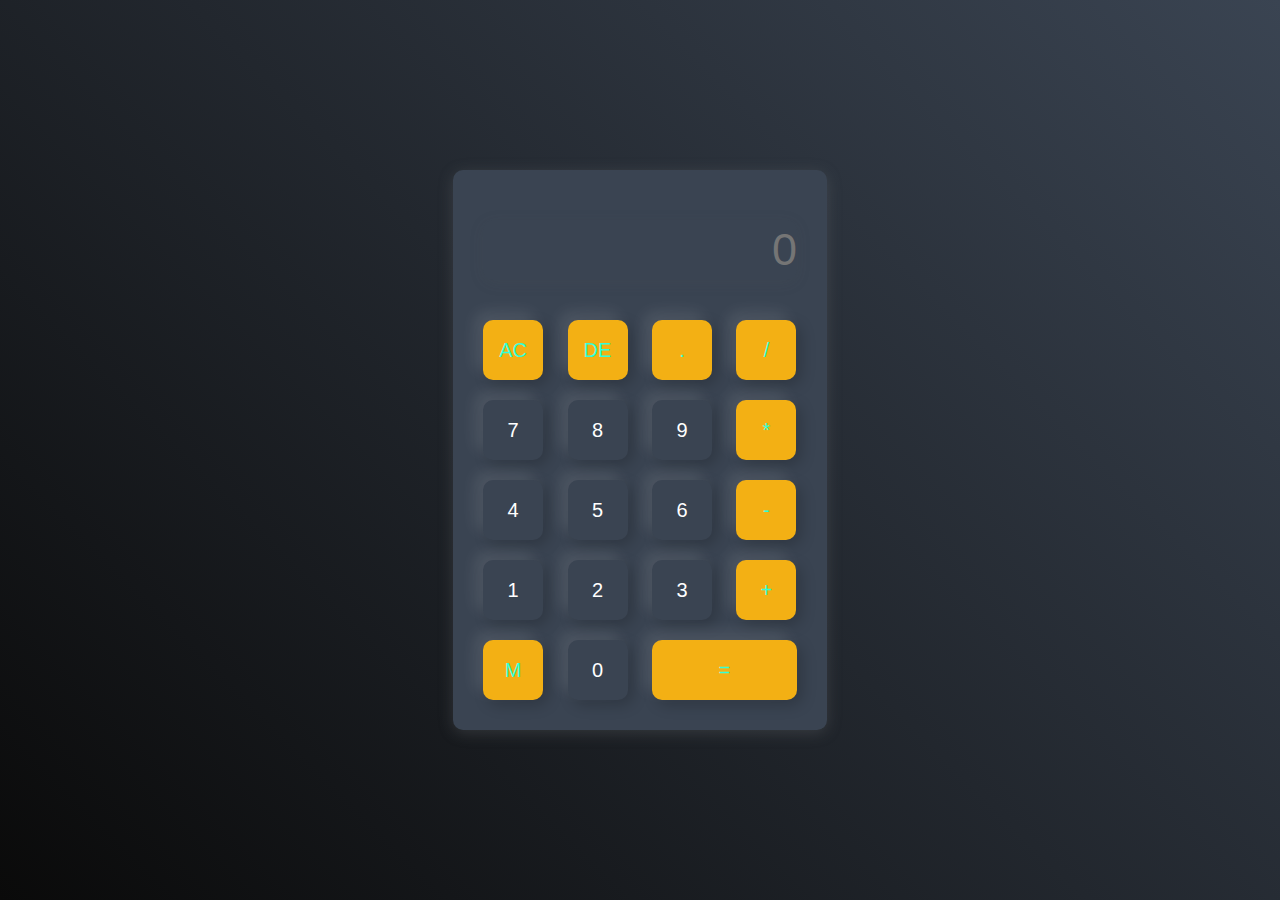
<file: Calculator/index.html>
<!DOCTYPE html>
<html>
<head>
    <meta charset="UTF-8">
    <meta http-equiv="X-UA-Compatible" content="IE=edge">
    <meta name="viewport" content="width=device-width, initial-scale=1.0">
    <link rel="stylesheet" href="style.css">
    <title>Calculator</title>
</head>
<body>
 <div class="container">
  <div class="calculator">
    <form action="">
      <div class="display">
        <input type="text" name="display" placeholder="0" id="inputbox">
      </div>
      <div>
        <input type="button" value="AC" onclick="display.value ='' "  class="operator cl">
        <input type="button" value="DE" onclick="display.value = display.value.toString().slice(0,-1)" class="operator cl">
        <input type="button" value="." onclick="display.value +='.' " class="operator cl">
        <input type="button" value="/" onclick="display.value +='/' " class="operator cl">
      </div>
      <div>
        <input type="button" value="7" onclick="display.value +='7' ">
        <input type="button" value="8" onclick="display.value +='8' ">
        <input type="button" value="9" onclick="display.value +='9' ">
        <input type="button" value="*" onclick="display.value +='*' " class="operator cl">
      </div>
      <div>
        <input type="button" value="4" onclick="display.value +='4' ">
        <input type="button" value="5" onclick="display.value +='5' ">
        <input type="button" value="6" onclick="display.value +='6' ">
        <input type="button" value="-" onclick="display.value +='-' " class="operator cl">
      </div>
      <div>
        <input type="button" value="1" onclick="display.value +='1' ">
        <input type="button" value="2" onclick="display.value +='2' ">
        <input type="button" value="3" onclick="display.value +='3' ">
        <input type="button" value="+" onclick="display.value +='+' " class="operator cl">
      </div>
      <div>
        <input type="button" value="M" onclick="display.value +='%' " class="operator cl">
        <input type="button" value="0" onclick="display.value +='0' ">
        <input type="button" value="=" class="equal operator" onclick="display.value =eval(display.value)">
      </div>
    </form>
  </div>
 </div>   
        <!-- here i used the eval inbuild function of javascript -->
</body>
</html>
</file>
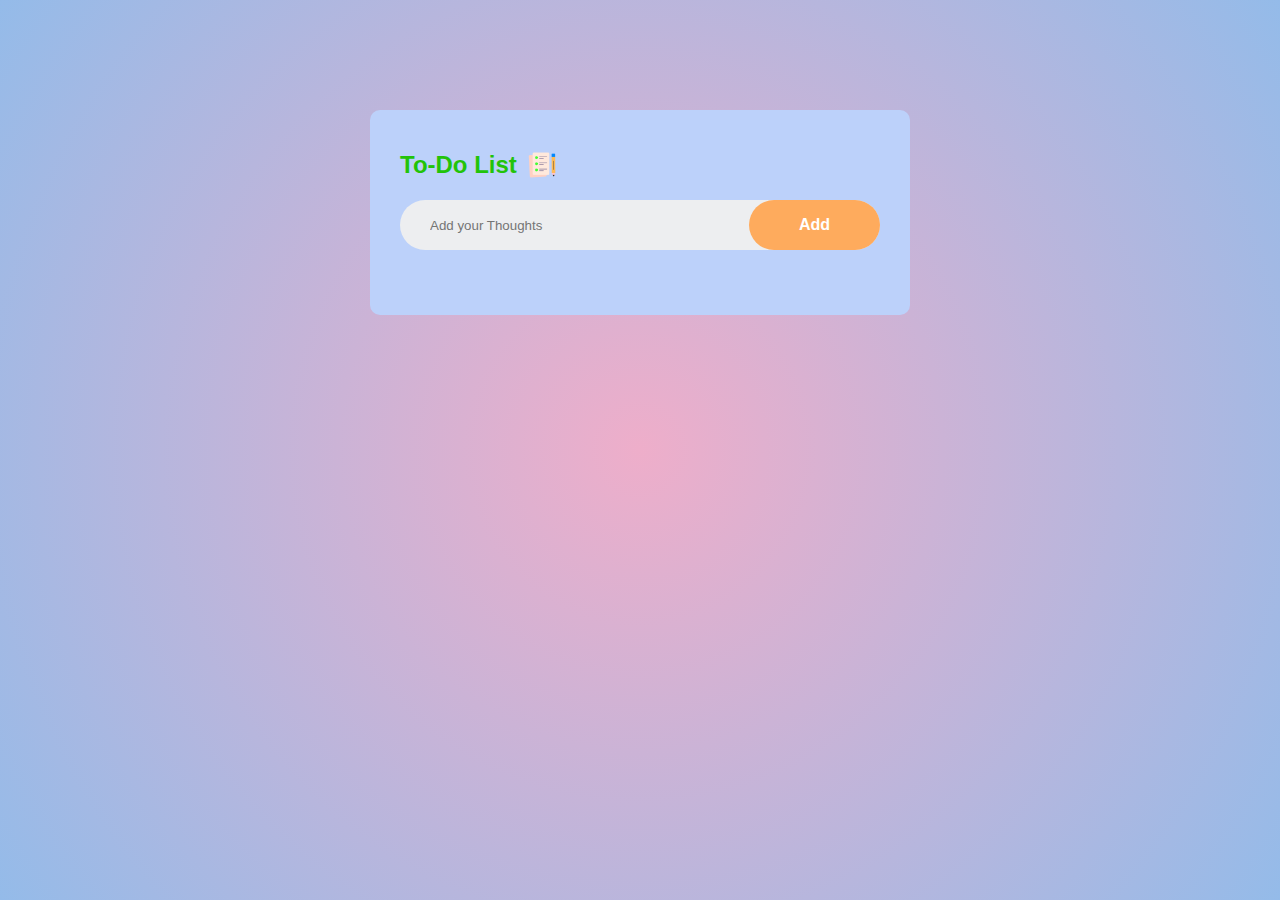
<file: To-do webapp/index.html>
<!DOCTYPE html>
<html lang="en">
<head>
    <meta charset="UTF-8">
    <meta name="viewport" content="width=device-width, initial-scale=1.0">
    <link rel="stylesheet" href="style.css">
    <link rel="icon" href="pencil-32.png">
    <title>Keep Note:Web app</title>
</head>
<body>
    <div class="container">
       <div class="todo-app">
        <h2><b>To-Do List</b><img src="icon.png" alt="icon"></h2>
        <div class="row">
            <input type="text" id="input-box" placeholder="Add your Thoughts">
            <button onclick="addTask()"><b>Add</b></button>
        </div>
        <ul id="list-container">
            <!-- <li class="checked">Task 1</li>
            <li>Task 2</li>
            <li>Task 3</li>
            <li>Task 4</li> -->
        </ul>
       </div>
    </div>
    <script src="script.js"></script>
</body>
</html>
</file>
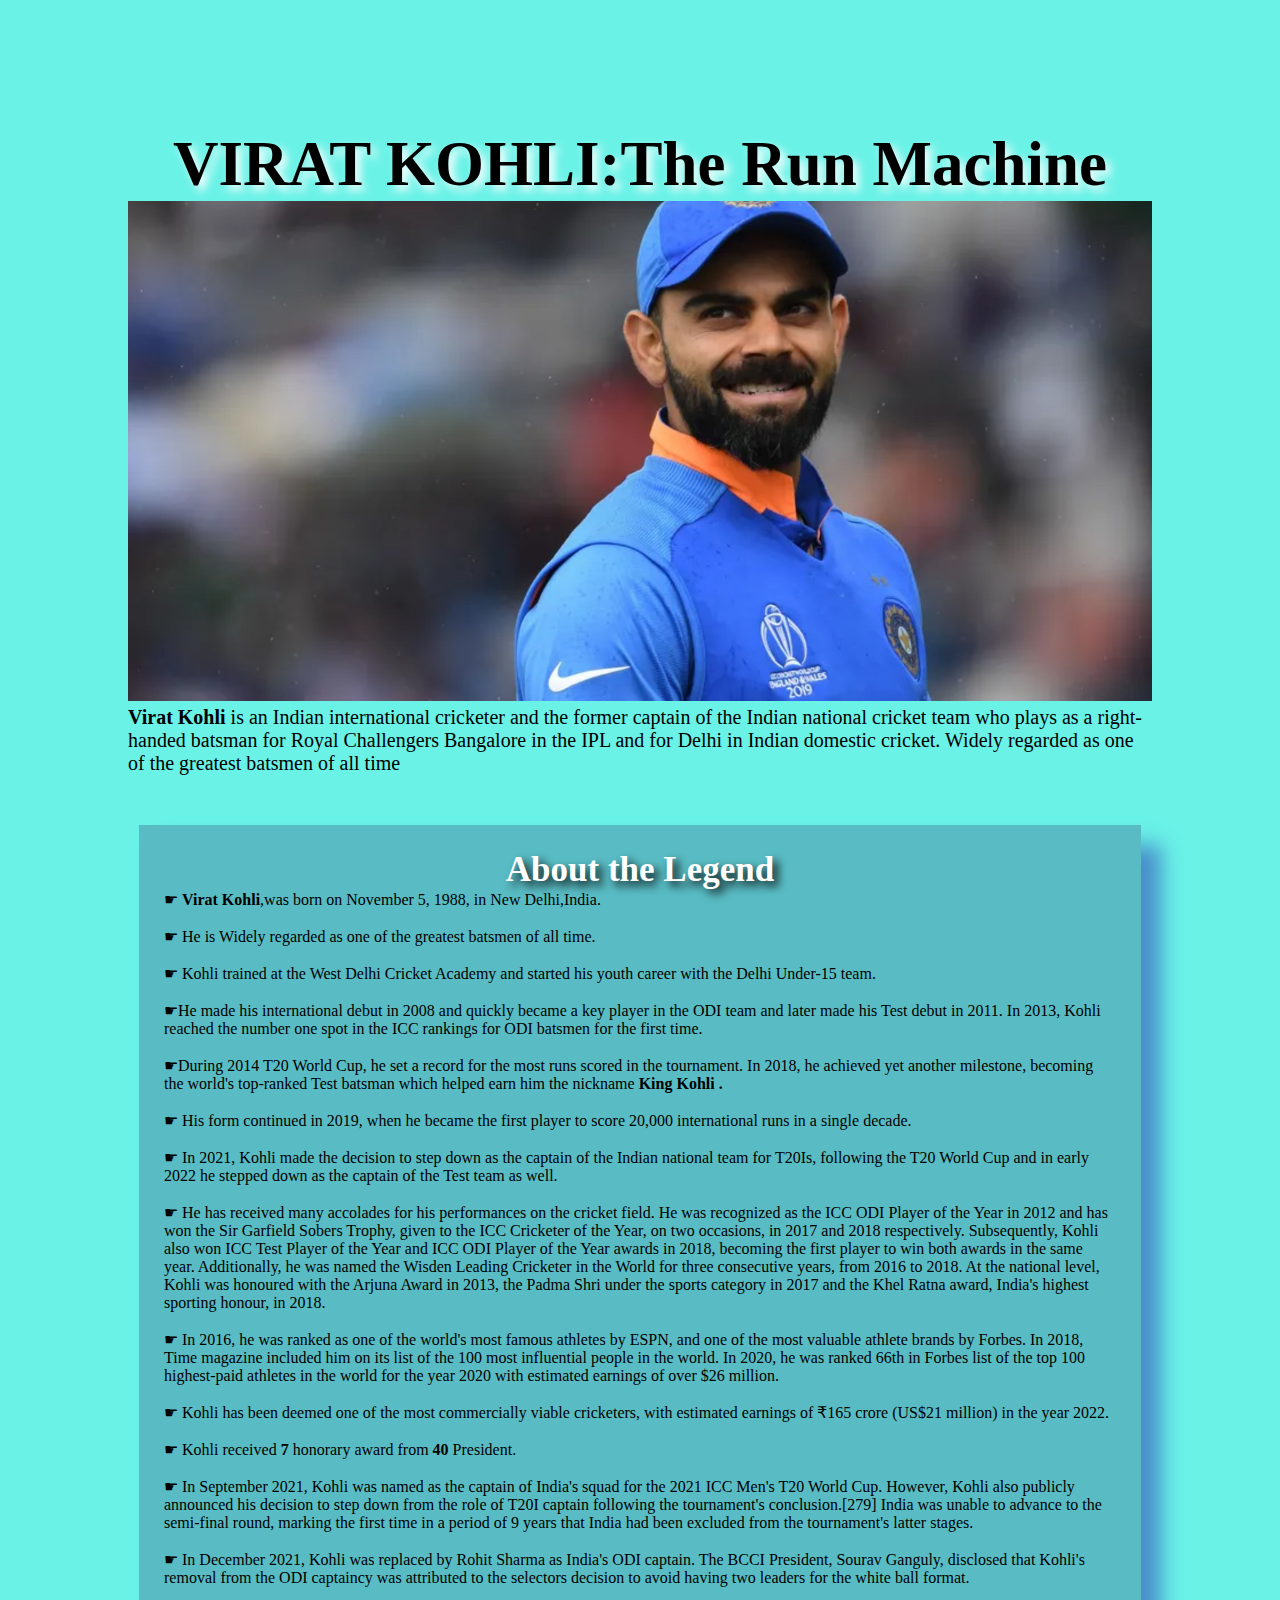
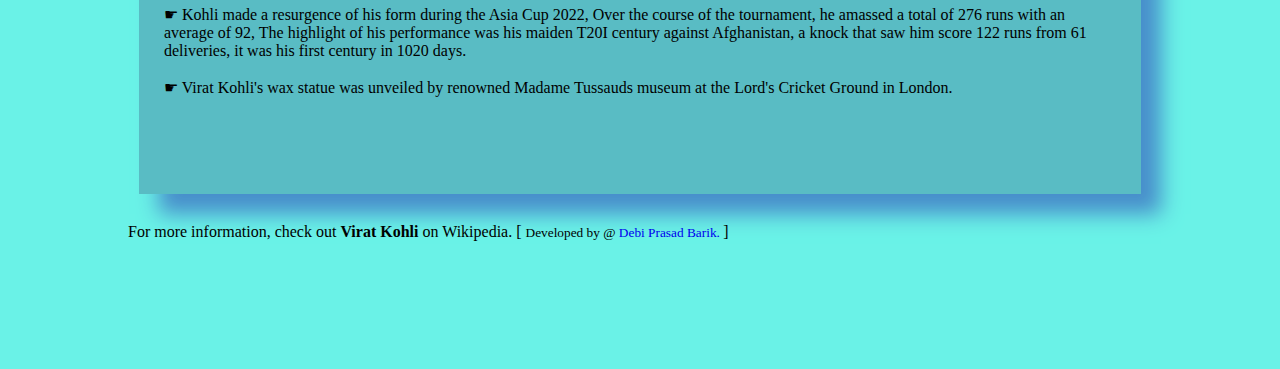
<file: Tribute/index.html>
<!DOCTYPE html>
<html lang="en">
<head>
    <meta charset="UTF-8">
    <meta http-equiv="X-UA-Compatible" content="IE=edge">
    <meta name="viewport" content="width=device-width, initial-scale=1.0">
    <link rel="stylesheet" href="style.css">
    <title>Tribute Page: VIRAT KOHLI</title>
</head>
<body>
	<main id="main">
		<!-- Title of the page -->
		<h1 id="title">
			VIRAT KOHLI:The Run Machine
		</h1>
		<div id="img">
			<!--Image of the Tribute Person-->
			<img src="kohli.jpg"
				id="image" 
				alt="Error Loading Image">
			<small id="caption">
				<b>Virat Kohli</b> is an Indian international cricketer and the former captain of the Indian national cricket team who plays as a right-handed batsman for Royal Challengers Bangalore in the IPL and for Delhi in 
                Indian domestic cricket. Widely regarded as one of the greatest batsmen of all time
			</small>
		</div>

		<div id="tribute-data">
			<!--Achievements and other
				details of the person-->
			<h1 class="title-vk">
				About the Legend
			</h1>
			<p>
				☛ <b>Virat Kohli</b>,was born on November 5, 1988, in
				New Delhi,India.<br><br>
				☛ He is Widely regarded as one of the greatest
                batsmen of all time.<br><br>
				☛ Kohli trained at the West Delhi Cricket Academy and started 
                his youth career with the Delhi Under-15 team.<br><br>
				☛He made his international debut in 2008 and quickly became a key player in the ODI team and later made his Test debut in 2011. In 2013, Kohli reached the number one spot in the ICC
                rankings for ODI batsmen for the first time.
				<br><br> ☛During 2014 T20 World Cup, he set a record for the most
                runs scored in the tournament. In 2018, he achieved yet another milestone, becoming the world's top-ranked Test batsman which
				helped earn him the nickname <strong>King Kohli .</strong>
				<br><br> ☛ His form continued in 2019, when he became the first player 
                to score 20,000 international runs in a single decade.
				<br><br> ☛ In 2021, Kohli made the decision to step down as the captain of the Indian national team for T20Is, following the T20 World Cup and in early 2022 he stepped down
                 as the captain of the Test team as well.
				<br><br> ☛ He has received many accolades for his performances on the cricket field. He was recognized as the ICC ODI Player of the Year in 2012 and has won the Sir Garfield Sobers Trophy, given to the ICC Cricketer of the Year, on two occasions, in 2017 and 2018 respectively. Subsequently, Kohli also won ICC Test Player of the Year and ICC ODI Player of the Year awards in 2018, becoming the first player to win both awards in the same year. Additionally, he was named the Wisden Leading Cricketer in the World for three consecutive years, from 2016 to 2018. At the national level, Kohli was honoured with the Arjuna Award in 2013, the Padma Shri under the sports category in 2017 and the Khel Ratna award, 
                India's highest sporting honour, in 2018.
				<br><br> ☛ In 2016, he was ranked as one of the world's most famous athletes by ESPN, and one of the most valuable athlete brands by Forbes. In 2018, Time magazine included him on its list of the 100 most influential people in the world. In 2020, he was ranked 66th in Forbes list of the top 100 highest-paid athletes in the world for the year 2020 
                with estimated earnings of over $26 million.
				<br><br> ☛ Kohli has been deemed one of the most commercially 
                viable cricketers, with estimated earnings of ₹165 crore (US$21 million) in the year 2022.
				<br><br> ☛ Kohli received <b>7</b>
				honorary award from <b>40</b>
				President.
				<br><br> ☛ In September 2021, Kohli was named as 
                the captain of India's squad for the 2021 ICC Men's T20 World Cup. However, Kohli also publicly announced his decision to step down from the role of T20I captain following the tournament's conclusion.[279] India was unable to advance to the semi-final round, marking the first time in a period of 9 years that India had been excluded from the tournament's latter stages.
				<br><br> ☛ In December 2021, Kohli was replaced by Rohit Sharma as India's ODI captain. The BCCI President, Sourav Ganguly, disclosed that Kohli's removal from the ODI captaincy was attributed to the selectors decision to avoid 
                having two leaders for the white ball format.
				<br><br> ☛ Kohli made a resurgence of his form during the Asia Cup 2022, Over the course of the tournament, he amassed a total of 276 runs with an average of 92, The highlight of his performance was his maiden T20I century against Afghanistan, a knock that saw him score 122 runs from 61 deliveries, 
                it was his first century in 1020 days.
				<br><br> ☛ Virat Kohli's wax statue was unveiled by renowned Madame Tussauds museum 
                at the Lord's Cricket Ground in London.
				<br><br>
				<br><br><br>
			</p>

		</div>
		<br>
		For more information,
		check out
		<a id="tribute-link" href="https://en.wikipedia.org/wiki/Virat_Kohli">
			<b>Virat Kohli</b> on Wikipedia. [
			<small>Developed by @<a style="text-decoration: none;" href="https://github.com/Debiprasadbarik">
					Debi Prasad Barik.</a></a>
		</small>]
	</main>
</body>
</html>
</file>
<file: Calculator/style.css>
*{
  margin: 0;
  padding: 0;
  font-family: 'poppins', sans-serif;
  box-sizing: border-box;
}

.container{
  width: 100%;
  height: 100vh;
  background: linear-gradient(45deg,#0a0a0a,#3a4452);;
  display: flex;
  align-items: center;
  justify-content: center;
}
.calculator{
  background: #3a4452;
  padding: 20px;
  border-radius: 10px;
  box-shadow: 0px 3px 15px rgba(113, 115, 119, 0.3);
}

.calculator form input{
  border: 0;
  outline: 0;
  width: 60px;
  height: 60px;
  border-radius: 10px;
  box-shadow: -8px -8px 15px rgba(255, 255, 255, 0.1),5px 5px 15px rgba(0, 0, 0, 0.2);
  background: transparent;
  font-size: 20px;
  color: #ffffff;
  cursor: pointer;
  margin: 10px;
}

form .display{
  display: flex;
  justify-content: flex-end;
  margin: 20px 0;
}
form .display input{
  text-align: right;
  flex: 1;
  font-size: 45px;
  box-shadow: 0px 3px 15px rgba(84, 84, 84, 0.1);
}
form input.equal{
  width: 145px;
  background: #f3b014;
}
form input.operator{
    color: #33ffd8;
}
form input.cl{
  background: #f3b014
}
</file>
<file: To-do webapp/style.css>
@media screen and (max-width:767px){
  
}
@media screen and (min-width:1024px) {
  
}
@media screen and (min-width:767px) and (max-width:1023px) {
  
}
*{
    /* basic style code */
    margin: 0;
    padding: 0;
    font-family: 'poppins', sans-serif;
    box-sizing: border-box;
}
.container{
    width: 100%;
    min-height:100vh;
    background: rgb(238,174,202);
    background: radial-gradient(circle, rgba(238,174,202,1) 0%, rgba(148,187,233,1) 100%);
    padding: 10px;
}
.todo-app{
    width: 100%;
    max-width: 540px;
    background: #bcd1fa;
    margin: 100px auto 20px;
    padding:40px 30px;
    border-radius: 10px;
}
.todo-app h2{
    color:#22c309;  /*002765 */
    display: flex;
    align-items: center;
    margin-bottom:20px;
}
.todo-app h2 img{
    width: 30px;
    margin-left: 10px;
}
.row{
    display: flex;
    align-items: center;
    justify-content: space-between;
    background: #edeef0;
    border-radius: 30px;
    padding-left: 20px;
    margin-bottom: 25px;
}
input{
    flex: 1;
    border: none;
    outline: none;
    background: transparent;
    padding: 10px;
    font-weight: 14px;
}
button{
    border: none;
    outline:none;
    padding:16px 50px;
    background: #feab5d;
    color: #ffffff;
    font-size: 16px;
    cursor: pointer;
    border-radius: 40px;
}
ul li{
    list-style: none;
    font-size: 17px;
    padding: 12px 8px 12px 50px;
    user-select: none;
    cursor: pointer;
    position: relative;
}
ul li::before{
    content: '';
    position: absolute;
    height: 28px;
    width: 28px;
    border-radius: 50%;
    background-image: url(unchecked.png);
    background-size: cover;
    background-position: center;
    top:12px;
    left: 8px;
}
ul li.checked{
    color: #555;
    text-decoration: line-through;
}
ul li.checked::before{
    background-image: url(checked.png);
}
ul li span{
    position: absolute;
    right: 0;
    top: 5px;
    width: 40px;
    height: 40px;
    font-size: 22px;
    color: #555;
    line-height: 40px;
    text-align: center;
    border-radius: 50%;
}
ul li span:hover{
    background: #edeef0;
}
</file>
<file: Tribute/style.css>
@media screen and (max-width:767px){
  
}
@media screen and (min-width:1024px) {
  
}
@media screen and (min-width:767px) and (max-width:1023px) {
  
}

*{
    margin: 0;
    padding: 0;
}
body {
    background-color: #6af2e7;
    margin: 10%;
}
/* Styling the Title and giving
shadow to the title */
#title {
    text-align: center;
    text-shadow: 5px 5px 10px white;
    font-size: 7vh;
}

/* Setting width and display
type of image */
img {
    display: inline-block;
    width: 100%;
}

/* Setting font color and font
size of the image-caption */
#caption {
    font-size: 20px;
    font-family: Gill Sans;
    color: black;
}

/* Styling the content of the page like-
padding, font-size, font color etc.*/
div#tribute-data {
    background-color: rgba(88, 184, 193, 0.94);
    box-shadow: 20px 20px 20px #488ecb;
    font-family: Georgia;
    padding: 25px 25px;
    margin: 11px;
    margin-top: 50px;
}

/* Styling the title of the content */
h1.title-vk {
    font-size: 35px;
    color: white;
    text-align: center;
    text-shadow: 5px 5px 10px black;
}

/* Styling the link provided at the end */
#tribute-link {
    text-decoration: none;
    color: black;
    text-align: center;
    align-items: center;
}
</file>
